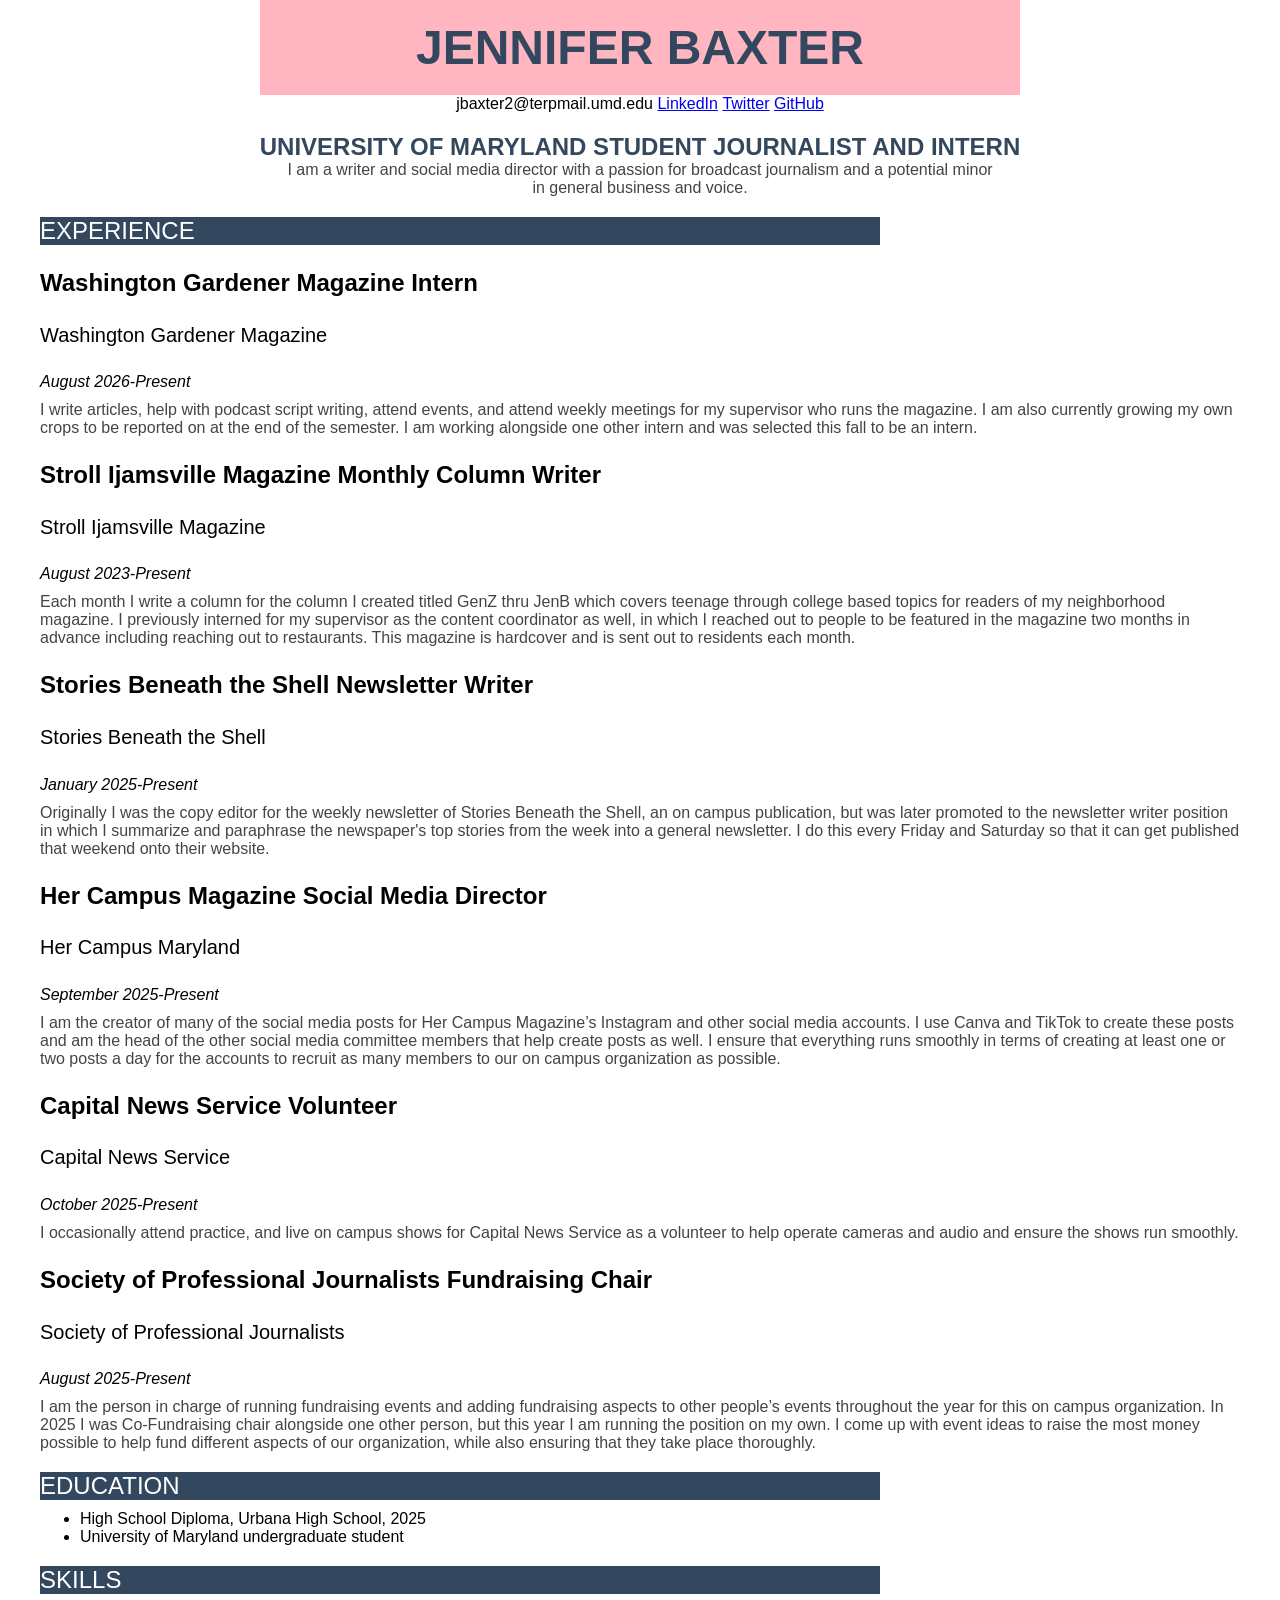
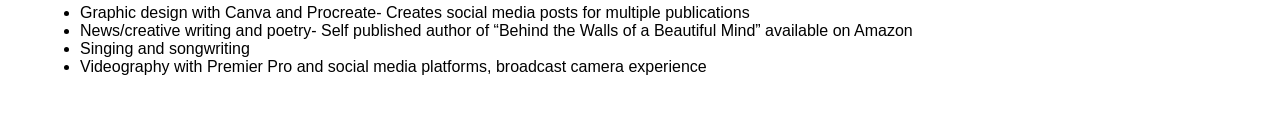
<file: Resume/index.html>
<html>
    <head>
        <link rel="stylesheet" href="Style.css">
    <body id="container">
<h1 id="name"><strong>Jennifer Baxter</strong></h1>

</head>

<!-- <img src="https://cdn.phototourl.com/free/2026-09-17-a57ca849-c9e3-4356-87c7-3d1d3035e0bb.png" alt="Photo of Jennifer Baxter" width="300"/> -->
<ul class="menu">
    <li>jbaxter2@terpmail.umd.edu</li>
    <li><a href="LinkedIn: https://www.linkedin.com/in/jennifer-baxter-079069393/">LinkedIn</a></li>
    <li><a href="Twitter/X: https://x.com/jenniferlizbax?s=11">Twitter</a></li>
    <li><a href="GitHub: https://github.com/">GitHub</a></li>
</ul>
<h4 class='title' ID="title">University of Maryland Student Journalist and Intern</h4>
<p class="top">I am a writer and social media director with a passion for broadcast journalism and a 
    potential minor in general business and voice.</p>
<h2 class="sectionheader">Experience</h2>
<h3 class="jobtitle">Washington Gardener Magazine Intern</h3>
<h4 class="organization">Washington Gardener Magazine</h4>
<h5 class="date">August 2026-Present</h5>
<p class="description">I write articles, help with podcast script writing, attend events, and attend weekly 
    meetings for my supervisor who runs the magazine. I am also currently growing my own 
    crops to be reported on at the end of the semester. I am working alongside one other 
    intern and was selected this fall to be an intern.</p>
<h3 class="jobtitle">Stroll Ijamsville Magazine Monthly Column Writer</h3>
<h4 class="organization">Stroll Ijamsville Magazine</h4>
<h5 class="date">August 2023-Present</h5>
<p class="description">Each month I write a column for the column I created titled GenZ thru JenB which covers 
    teenage through college based topics for readers of my neighborhood magazine. I 
    previously interned for my supervisor as the content coordinator as well, in which I 
    reached out to people to be featured in the magazine two months in advance including 
    reaching out to restaurants. This magazine is hardcover and is sent out to residents 
    each month.</p>
<h3 class="jobtitle">Stories Beneath the Shell Newsletter Writer</h3>
<h4 class="organization">Stories Beneath the Shell</h4>
<h5 class="date">January 2025-Present</h5>
<p class="description">Originally I was the copy editor for the weekly newsletter of Stories Beneath the Shell, 
    an on campus publication, but was later promoted to the newsletter writer position in 
    which I summarize and paraphrase the newspaper's top stories from the week into a 
    general newsletter. I do this every Friday and Saturday so that it can get published 
    that weekend onto their website.</p>
<h3 class="jobtitle">Her Campus Magazine Social Media Director</h3>
<h4 class="organization">Her Campus Maryland</h4>
<h5 class="date">September 2025-Present</h5>
<p class="description">I am the creator of many of the social media posts for Her Campus Magazine’s Instagram 
    and other social media accounts. I use Canva and TikTok to create these posts and am 
    the head of the other social media committee members that help create posts as well. I 
    ensure that everything runs smoothly in terms of creating at least one or two posts a 
    day for the accounts to recruit as many members to our on campus organization as 
    possible.</p>
<h3 class="jobtitle">Capital News Service Volunteer</h3>
<h4 class="organization">Capital News Service</h4>
<h5 class="date">October 2025-Present</h5>
<p class="description">I occasionally attend practice, and live on campus shows for Capital News Service as a 
    volunteer to help operate cameras and audio and ensure the shows run smoothly.</p>
<h3 class="jobtitle">Society of Professional Journalists Fundraising Chair</h3>
<h4 class="organization">Society of Professional Journalists</h4>
<h5 class="date">August 2025-Present</h5>
<p class="description">I am the person in charge of running fundraising events and adding fundraising aspects 
    to other people’s events throughout the year for this on campus organization. In 2025 I 
    was Co-Fundraising chair alongside one other person, but this year I am running the 
    position on my own. I come up with event ideas to raise the most money possible to help 
    fund different aspects of our organization, while also ensuring that they take place 
    thoroughly.</p>
<h2 class="sectionheader">Education</h2>
<ul ID="degrees">
    <li>High School Diploma, Urbana High School, 2025</li>
    <li>University of Maryland undergraduate student</li>
</ul>
<h2 class="sectionheader">Skills</h2>
<ul ID="do">
    <li>Graphic design with Canva and Procreate- Creates social media posts for multiple 
        publications</li>
    <li>News/creative writing and poetry- Self published author of “Behind the Walls of a 
        Beautiful Mind” available on Amazon</li>
    <li>Singing and songwriting</li>
    <li>Videography with Premier Pro and social media platforms, broadcast camera 
        experience</li>
</ul>
</body>
</file>
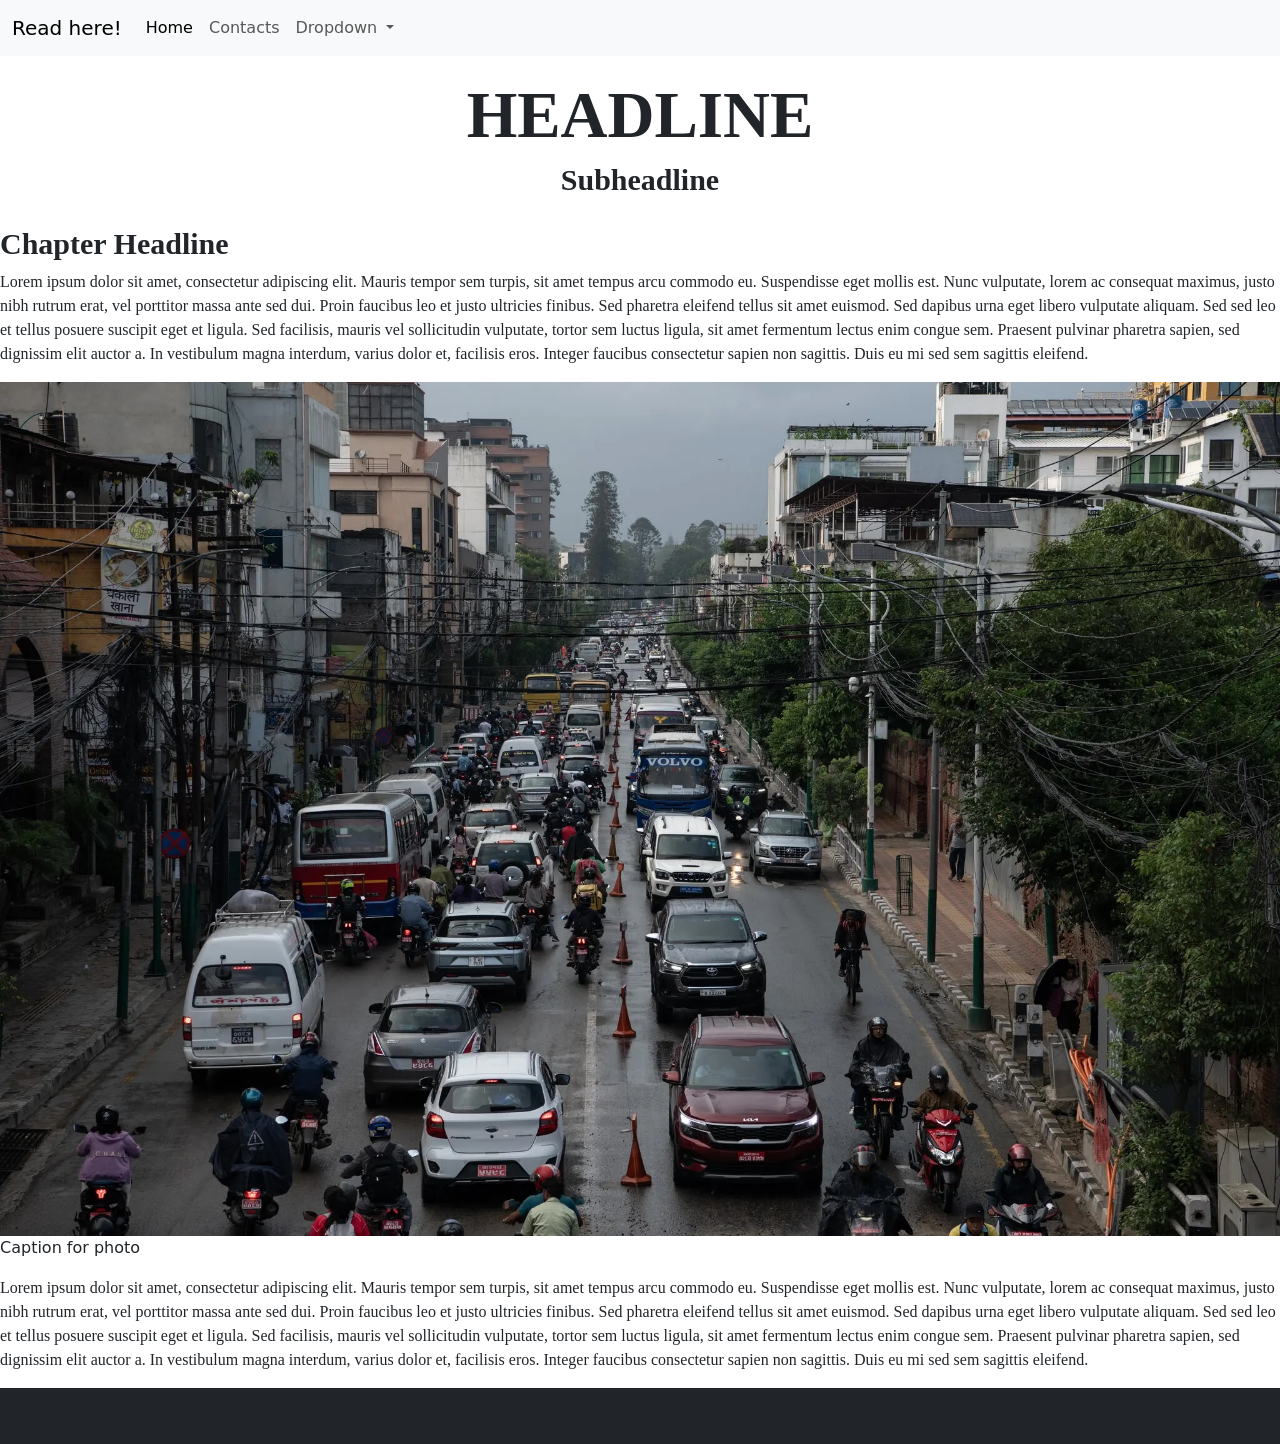
<file: frame.html>
<html>
    <head>
<!-- Bootstrap CSS and JavaScript -->
 <link href="https://cdn.jsdelivr.net/npm/bootstrap@5.3.3/dist/css/bootstrap.min.css" rel="stylesheet" integrity="sha384-QWTKZyjpPEjISv5WaRU9OFeRpok6YctnYmDr5pNlyT2bRjXh0JMhjY6hW+ALEwIH" crossorigin="anonymous">

<script src="https://cdn.jsdelivr.net/npm/bootstrap@5.3.3/dist/js/bootstrap.bundle.min.js" integrity="sha384-YvpcrYf0tY3lHB60NNkmXc5s9fDVZLESaAA55NDzOxhy9GkcIdslK1eN7N6jIeHz" crossorigin="anonymous"></script>

 <link rel="stylesheet" href="https://cdn.jsdelivr.net/npm/bootstrap-icons@1.11.1/font/bootstrap-icons.css">

<link rel="preconnect" href="https://fonts.googleapis.com">
<link rel="preconnect" href="https://fonts.gstatic.com" crossorigin>
<link href="https://fonts.googleapis.com/css2?family=Roboto:ital,wght@0,100..900;1,100..900&display=swap" rel="stylesheet">


        <link rel="stylesheet" href="finalstylesheet.css">

 <meta charset="UTF-8">
    <meta name="viewport" content="width=device-width, initial-scale=1.0">

</head>

<body>

        <!-- Navbar start-->
 <nav class="navbar navbar-expand-lg bg-body-tertiary">
   <div class="container-fluid">
     <a class="navbar-brand" href="#">Read here!</a>
     <button class="navbar-toggler" type="button" data-bs-toggle="collapse" data-bs-target="#navbarSupportedContent" aria-controls="navbarSupportedContent" aria-expanded="false" aria-label="Toggle navigation">
       <span class="navbar-toggler-icon"></span>
     </button>
     <div class="collapse navbar-collapse" id="navbarSupportedContent">
       <ul class="navbar-nav me-auto mb-2 mb-lg-0">
         <li class="nav-item">
           <a class="nav-link active" aria-current="page" href="#">Home</a>
         </li>
         <li class="nav-item">
           <a class="nav-link" href="#">Contacts</a>
         </li>
         <li class="nav-item dropdown">
           <a class="nav-link dropdown-toggle" href="#" role="button" data-bs-toggle="dropdown" aria-expanded="false">
             Dropdown
           </a>
           <ul class="dropdown-menu">
             <li><a class="dropdown-item" href="#">Sports</a></li>
             <li><a class="dropdown-item" href="#">Entertainment</a></li>
             <li><hr class="dropdown-divider"></li>
             <li><a class="dropdown-item" href="#">News</a></li>
           </ul>
         </li>
  
       </ul>
       
     </div>
   </div>
 </nav>
 <!-- Navbar end-->


<title></title>

<header>
    <div id="container">

<h1 class="headline">HEADLINE</h1>
<h3 class="subheadline">Subheadline</h3>
</header>

<h3 class="chapterheadline">Chapter Headline</h3>
<p class="body">
Lorem ipsum dolor sit amet, consectetur adipiscing elit. Mauris tempor sem turpis, sit amet tempus arcu commodo eu. Suspendisse eget mollis est. Nunc vulputate, lorem ac consequat maximus, justo nibh rutrum erat, vel porttitor massa ante sed dui. Proin faucibus leo et justo ultricies finibus. Sed pharetra eleifend tellus sit amet euismod. Sed dapibus urna eget libero vulputate aliquam. Sed sed leo et tellus posuere suscipit eget et ligula. Sed facilisis, mauris vel sollicitudin vulputate, tortor sem luctus ligula, sit amet fermentum lectus enim congue sem. Praesent pulvinar pharetra sapien, sed dignissim elit auctor a. In vestibulum magna interdum, varius dolor et, facilisis eros. Integer faucibus consectetur sapien non sagittis. Duis eu mi sed sem sagittis eleifend.</p>

<figure>
<img class="figure" src="image7.jpeg" alt="photo example">
<figcaption>Caption for photo</figcaption>
</figure>

<p class="body">
Lorem ipsum dolor sit amet, consectetur adipiscing elit. Mauris tempor sem turpis, sit amet tempus arcu commodo eu. Suspendisse eget mollis est. Nunc vulputate, lorem ac consequat maximus, justo nibh rutrum erat, vel porttitor massa ante sed dui. Proin faucibus leo et justo ultricies finibus. Sed pharetra eleifend tellus sit amet euismod. Sed dapibus urna eget libero vulputate aliquam. Sed sed leo et tellus posuere suscipit eget et ligula. Sed facilisis, mauris vel sollicitudin vulputate, tortor sem luctus ligula, sit amet fermentum lectus enim congue sem. Praesent pulvinar pharetra sapien, sed dignissim elit auctor a. In vestibulum magna interdum, varius dolor et, facilisis eros. Integer faucibus consectetur sapien non sagittis. Duis eu mi sed sem sagittis eleifend.</p>

<footer class="footer mt-auto py-3 bg-dark">
       <div>
         <span class="text-muted">Footer content</span>
       </div>
     </footer>

    </div>
</body>
</html>
</file>
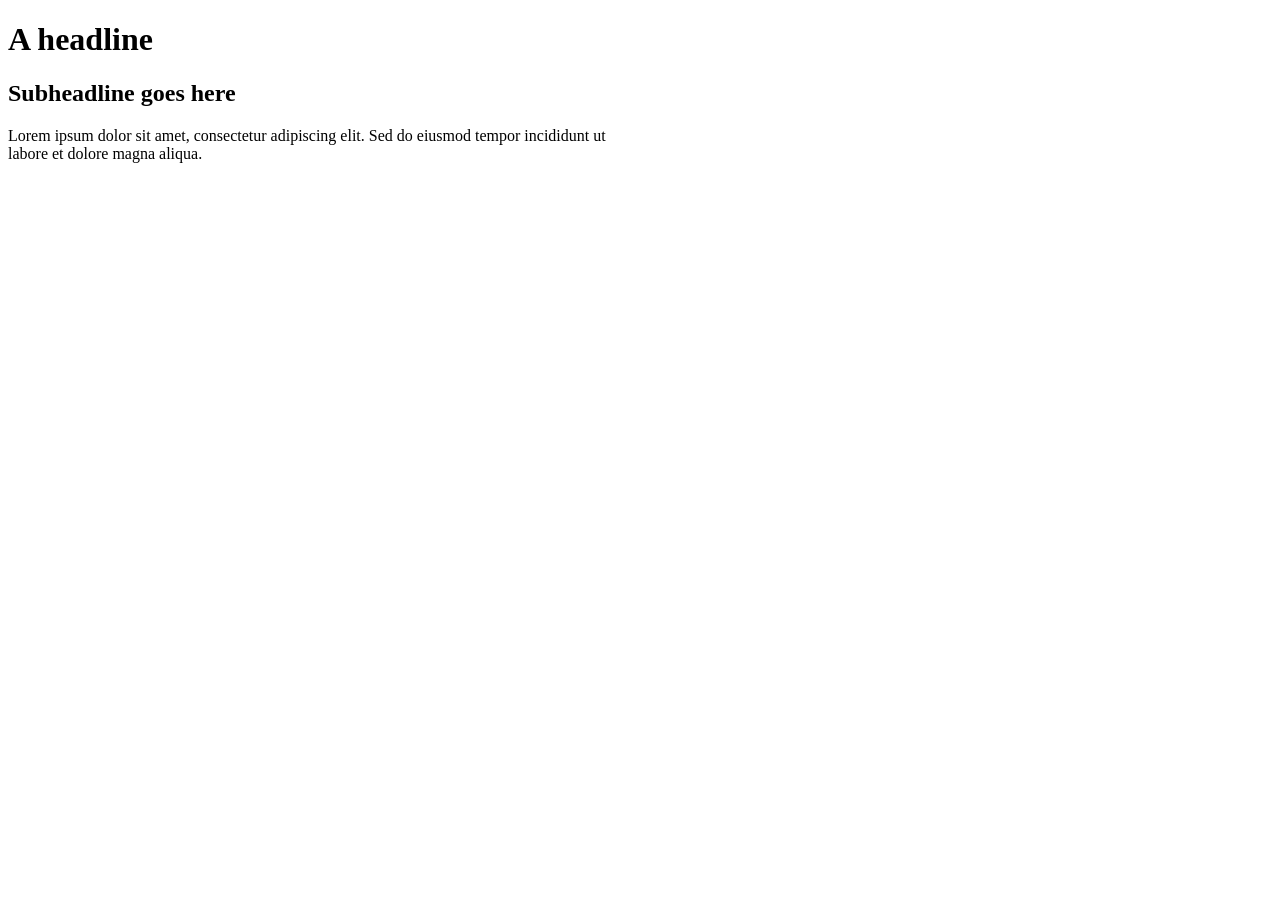
<file: media-query-exercise.html>
<!DOCTYPE html>
<html>
<head>

<style>

div {
  width:600px;
}

h1 {
  font-size:2em;
}

h2 {
  font-size:1.5em;
}


@media screen and (max-width: 500px) {
    div {
        width: 100%;
        background-color: #cdcdcd;
    }

    h1 {
        font-size: 1.5em;
        font-family: Sans-serif;
    }

  h2{
    font-size: 1em;
    font-family: Sans-serif;
  }

  p{
    font-family: Sans-serif;
  }

}

</style>
</head>
<body>


<div>
  <h1>A headline</h1>
  <h2>Subheadline goes here</h2>
  <p>Lorem ipsum dolor sit amet, consectetur adipiscing elit. Sed do eiusmod tempor incididunt ut labore et dolore magna aliqua.</p>  
</div>


    
</body>
</html>
</file>
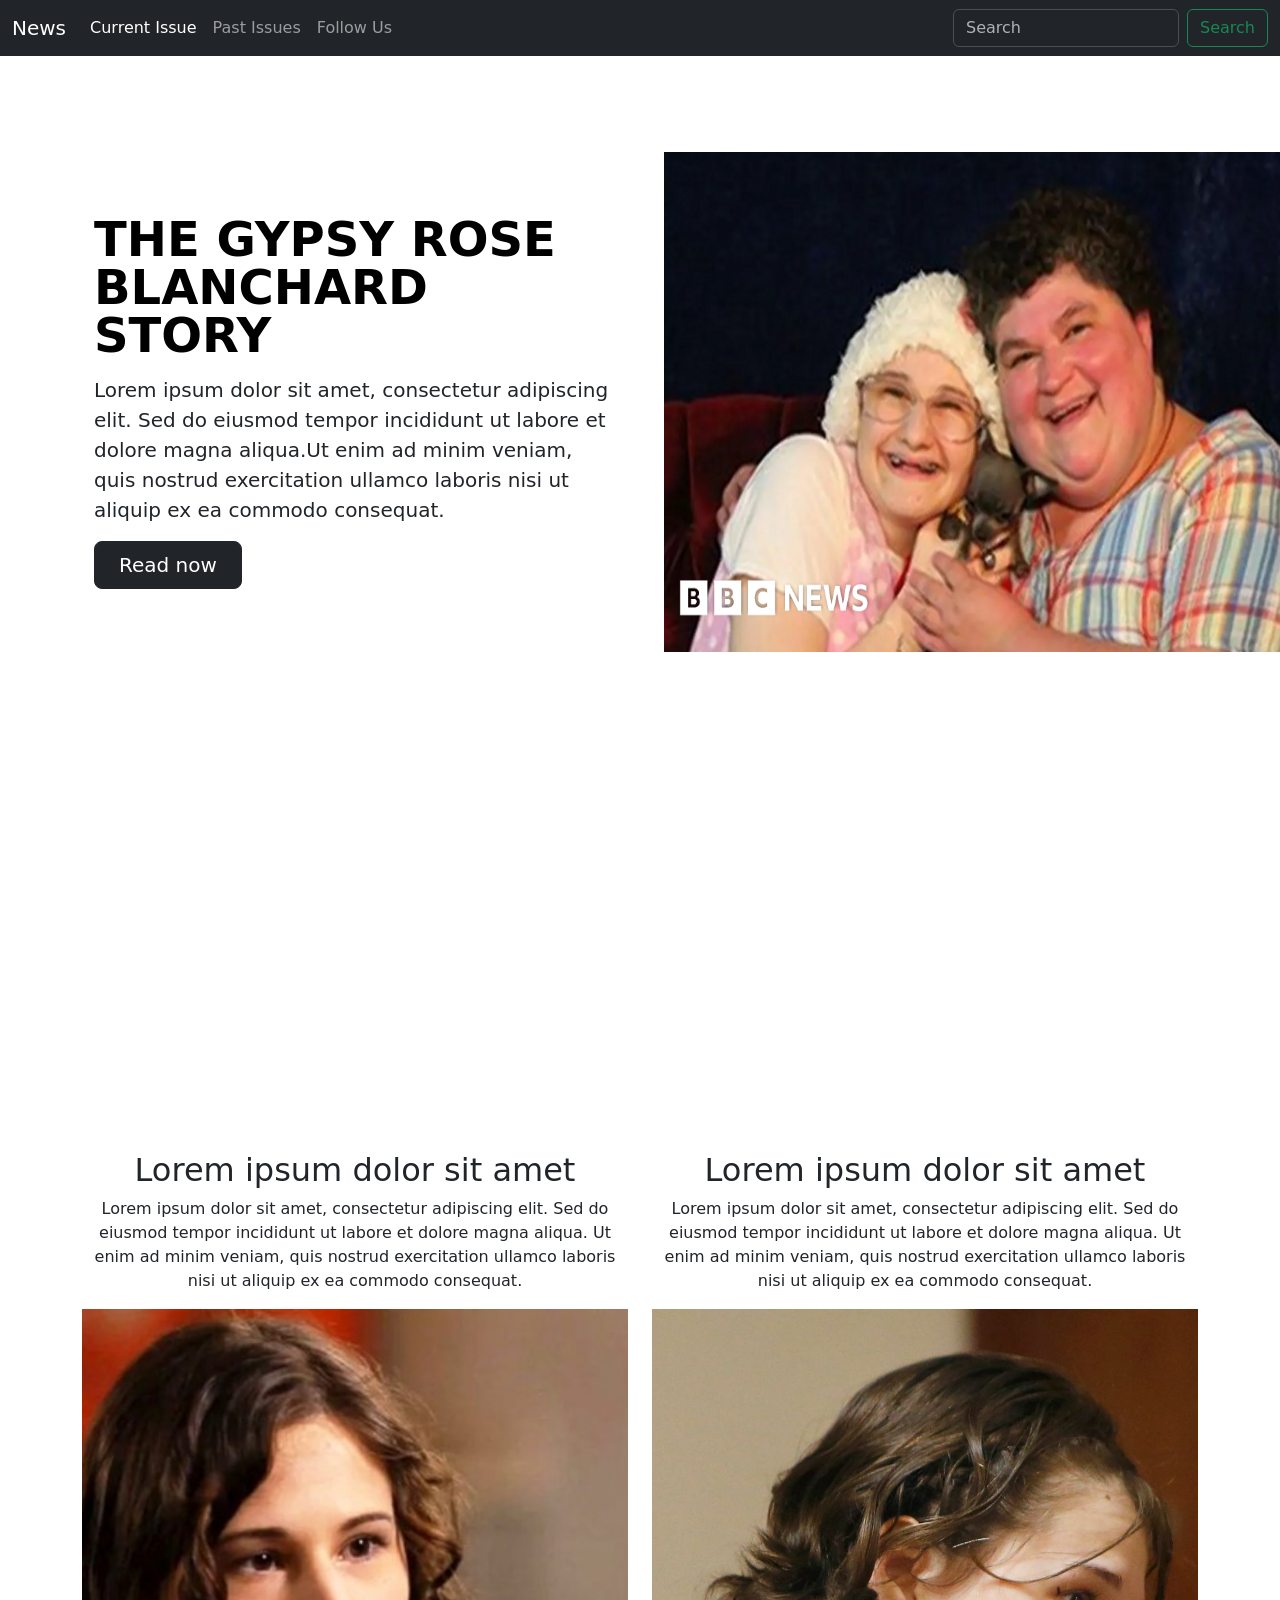
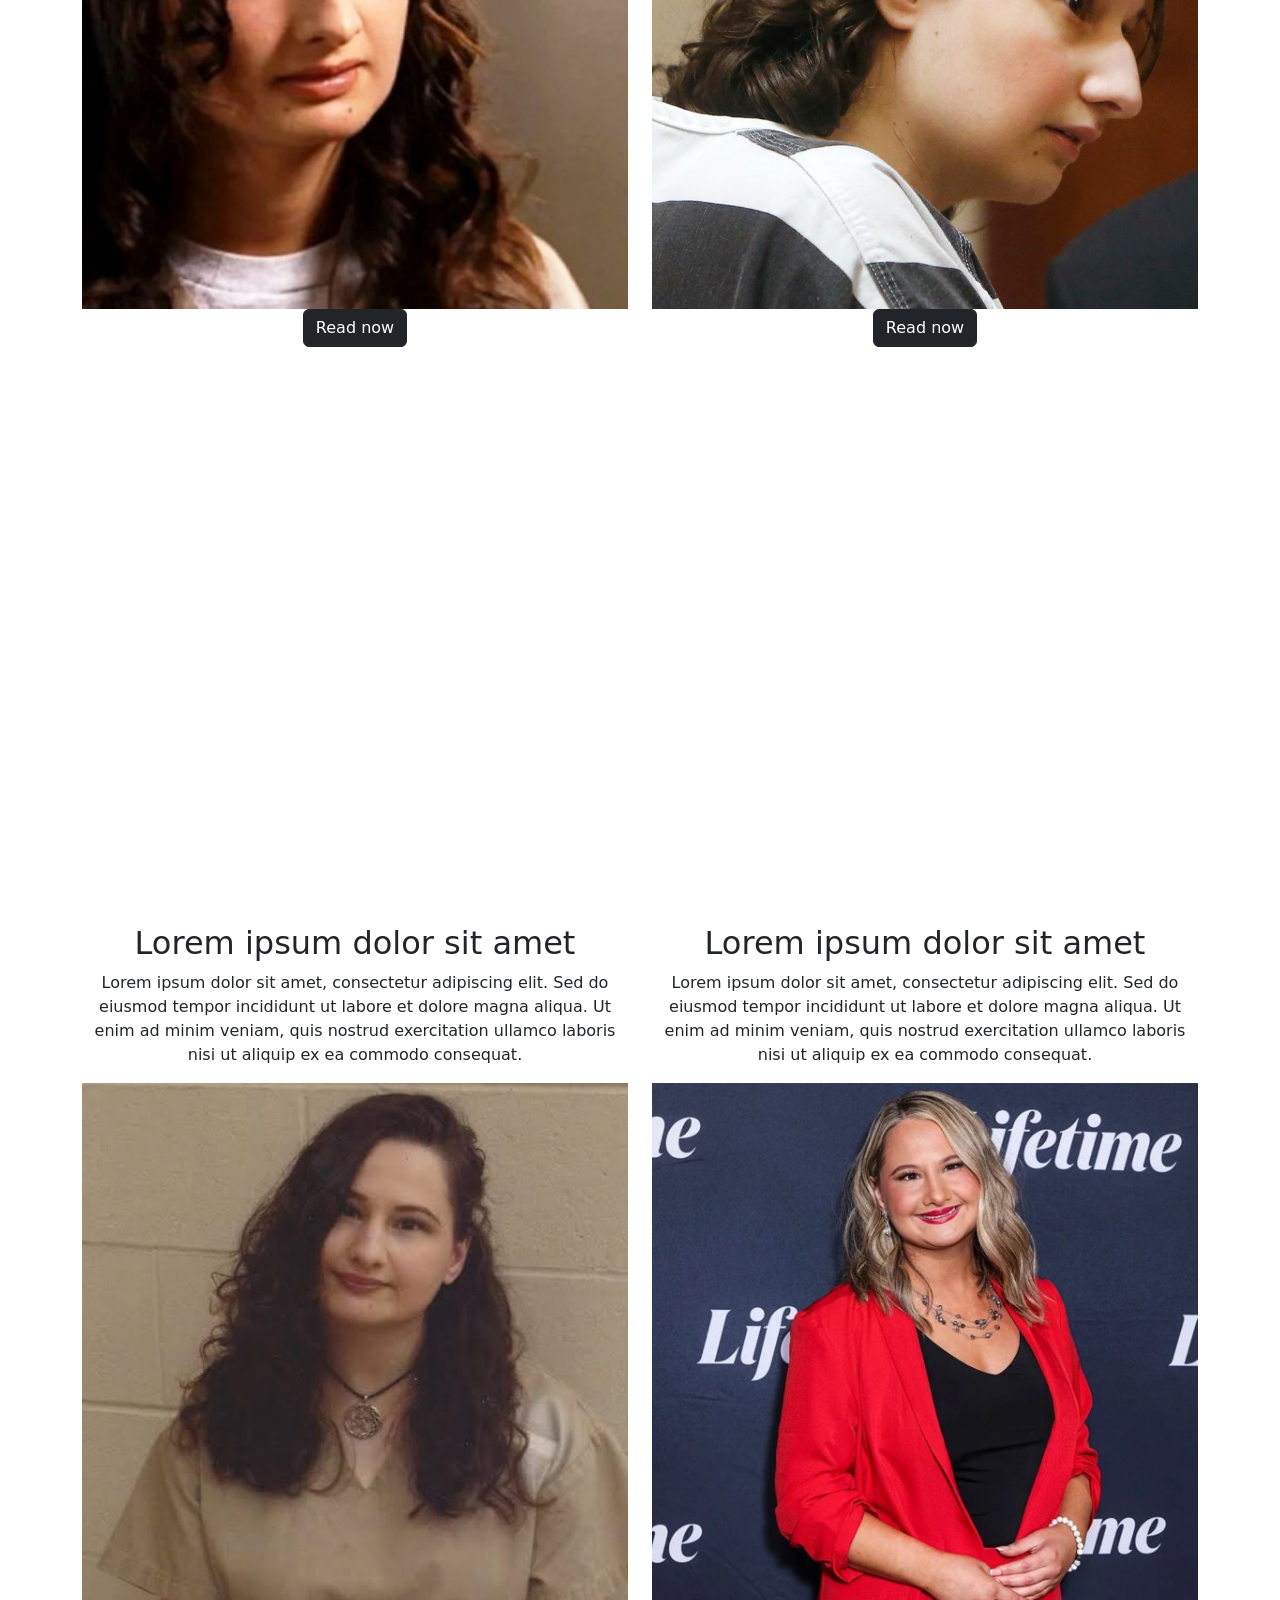
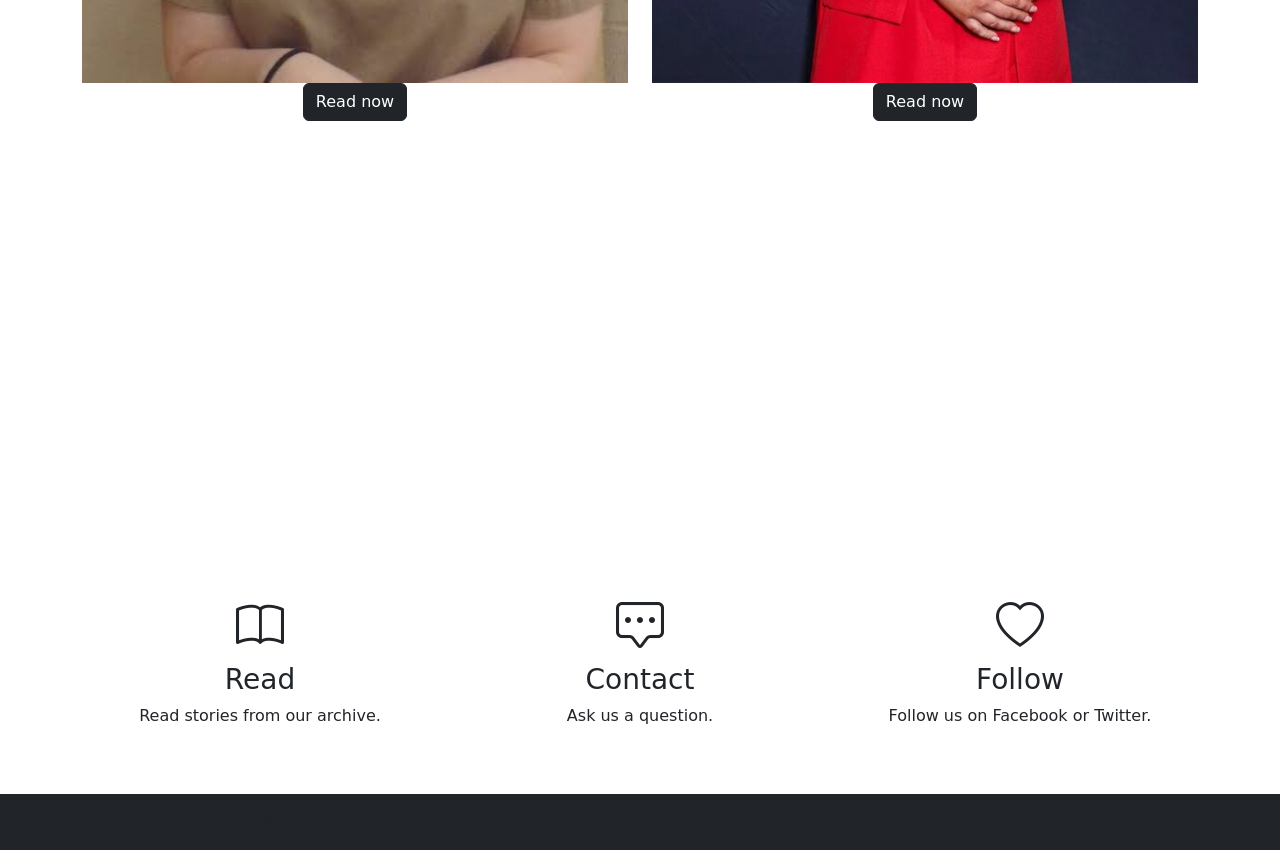
<file: data-viz-project/datavizproject.html>
<!DOCTYPE html>
<html lang="en">
<head>
    <link rel="preconnect" href="https://fonts.googleapis.com">
<link rel="preconnect" href="https://fonts.gstatic.com" crossorigin>
<link href="https://fonts.googleapis.com/css2?family=Special+Elite&display=swap" rel="stylesheet">

    <link rel="stylesheet" href="datavizproject.css">

    <meta charset="UTF-8">
    <meta name="viewport" content="width=device-width, initial-scale=1.0">
  
    <title>Skate! Newsletter</title>
 <meta name="description" content="Merrill College of Journalism, UMD">
 <meta name="Jennifer Baxter" content="resume">

     <!-- Bootstrap CSS and JavaScript -->
 <link href="https://cdn.jsdelivr.net/npm/bootstrap@5.3.3/dist/css/bootstrap.min.css" rel="stylesheet" integrity="sha384-QWTKZyjpPEjISv5WaRU9OFeRpok6YctnYmDr5pNlyT2bRjXh0JMhjY6hW+ALEwIH" crossorigin="anonymous">

<script src="https://cdn.jsdelivr.net/npm/bootstrap@5.3.3/dist/js/bootstrap.bundle.min.js" integrity="sha384-YvpcrYf0tY3lHB60NNkmXc5s9fDVZLESaAA55NDzOxhy9GkcIdslK1eN7N6jIeHz" crossorigin="anonymous"></script>


 <link rel="stylesheet" href="https://cdn.jsdelivr.net/npm/bootstrap-icons@1.11.1/font/bootstrap-icons.css">

 <style>
 .bi {
   font-size:3em;
 }

 .col-md-4 {
   text-align: center;
 }
</style>
</head>
<body>
    <!-- Navbar start-->
<nav class="navbar navbar-expand-lg bg-dark" data-bs-theme="dark" >
   <div class="container-fluid">
     <a class="navbar-brand" href="#">News</a>
     <button class="navbar-toggler" type="button" data-bs-toggle="collapse" data-bs-target="#navbarSupportedContent" aria-controls="navbarSupportedContent" aria-expanded="false" aria-label="Toggle navigation">
       <span class="navbar-toggler-icon"></span>
     </button>
     <div class="collapse navbar-collapse" id="navbarSupportedContent">
       <ul class="navbar-nav me-auto mb-2 mb-lg-0">
         <li class="nav-item">
           <a class="nav-link active" aria-current="page" href="#">Current Issue</a>
         </li>
         <li class="nav-item">
           <a class="nav-link" href="#">Past Issues</a>
         </li>
            <li class="nav-item">
            <a class="nav-link" href="#">Follow Us</a>
         </li>
       </ul>
       <form class="d-flex" role="search">
         <input class="form-control me-2" type="search" placeholder="Search" aria-label="Search">
         <button class="btn btn-outline-success" type="submit">Search</button>
       </form>
     </div>
   </div>
 </nav>
 <!-- Navbar end-->
   <!-- Hero start-->
 <div class="container col-xxl-8 px-4 py-5"><div class="row flex-lg-row-reverse align-items-center g-5 py-5"><div class="col-10 col-sm-8 col-lg-6"> 
        <img src="_132162030_blanchard.jpeg" alt="Gypsy & Dee Dee" width="700" height="500" loading="lazy"></div> 
        <div class="col-lg-6"> 
            <h1 class="display-5 fw-bold text-body-emphasis lh-1 mb-3">THE GYPSY ROSE BLANCHARD STORY</h1> 
            <p class="lead">Lorem ipsum dolor sit amet, consectetur adipiscing elit. Sed do eiusmod tempor incididunt ut labore et dolore magna aliqua.Ut enim ad minim veniam, quis nostrud exercitation ullamco laboris nisi ut aliquip ex ea commodo consequat.</p> 
                <div class="d-grid gap-2 d-md-flex justify-content-md-start"> <button type="button" class="btn btn-dark btn-lg px-4 me-md-2">Read now</button> 
                </div> </div> </div> </div>
 <!-- Hero end-->
<div class="container">

<iframe title="Murders in Missouri" aria-label="Line chart" id="datawrapper-chart-leOVL" src="https://datawrapper.dwcdn.net/leOVL/1/" scrolling="no" frameborder="0" style="width: 0; min-width: 100% !important; border: none;" height="396" data-external="1"></iframe><script type="text/javascript">(function(){function e(){window.addEventListener(`message`,function(e){if(e.data[`datawrapper-height`]!==void 0){var t=document.querySelectorAll(`iframe`);for(var n in e.data[`datawrapper-height`])for(var r=0,i;i=t[r];r++)if(i.contentWindow===e.source){var a=e.data[`datawrapper-height`][n]+`px`;i.style.height=a}}})}e()})();</script>	
    
<div class="row">
        <div class="col-md-6 text-column">
            <h2>Lorem ipsum dolor sit amet</h2>
            <p>Lorem ipsum dolor sit amet, consectetur adipiscing elit. Sed do eiusmod tempor incididunt ut labore et dolore magna aliqua. Ut enim ad minim veniam, quis nostrud exercitation ullamco laboris nisi ut aliquip ex ea commodo consequat.</p>
                <img class="column-img" src="9168375f-c5c1-4a2d-b60a-c50862b3b775_750x422.jpeg" alt="Gypsy Rose Blanchard">
<button type="button" class="btn btn-dark">Read now</button>
            </div>
<div class="col-md-6 text-column">
            <h2>Lorem ipsum dolor sit amet</h2>
            <p>Lorem ipsum dolor sit amet, consectetur adipiscing elit. Sed do eiusmod tempor incididunt ut labore et dolore magna aliqua. Ut enim ad minim veniam, quis nostrud exercitation ullamco laboris nisi ut aliquip ex ea commodo consequat.</p>
                <img class="column-img" src="skynews-gypsy-rose-blanchard_6406109.jpeg" alt="Gypsy in court">
            <button type="button" class="btn btn-dark">Read now</button>
            </div>
            </div>
                    <iframe title="Important Location's of the Gypsy Rose Story" aria-label="Locator map" id="datawrapper-chart-XwNPB" src="https://datawrapper.dwcdn.net/XwNPB/1/" scrolling="no" frameborder="0" style="width: 0; min-width: 100% !important; border: none;" height="520" data-external="1"></iframe><script type="text/javascript">(function(){function e(){window.addEventListener(`message`,function(e){if(e.data[`datawrapper-height`]!==void 0){var t=document.querySelectorAll(`iframe`);for(var n in e.data[`datawrapper-height`])for(var r=0,i;i=t[r];r++)if(i.contentWindow===e.source){var a=e.data[`datawrapper-height`][n]+`px`;i.style.height=a}}})}e()})();</script>
        <div class="row">
        <div class="col-md-6 text-column">
            <h2>Lorem ipsum dolor sit amet</h2>
            <p>Lorem ipsum dolor sit amet, consectetur adipiscing elit. Sed do eiusmod tempor incididunt ut labore et dolore magna aliqua. Ut enim ad minim veniam, quis nostrud exercitation ullamco laboris nisi ut aliquip ex ea commodo consequat.</p>
                <img class="column-img" src="images.jpeg" alt="Gypsy Rose Blanchard">
<button type="button" class="btn btn-dark">Read now</button>
            </div>
<div class="col-md-6 text-column">
            <h2>Lorem ipsum dolor sit amet</h2>
            <p>Lorem ipsum dolor sit amet, consectetur adipiscing elit. Sed do eiusmod tempor incididunt ut labore et dolore magna aliqua. Ut enim ad minim veniam, quis nostrud exercitation ullamco laboris nisi ut aliquip ex ea commodo consequat.</p>
                <img class="column-img" src="GypsyRose1400-640x640-c-default.jpeg" alt="Gypsy Rose Blanchard">
<button type="button" class="btn btn-dark">Read now</button>
            </div>
            </div>
            <iframe title="Substantiated or Indicated Child Abuse Cases in the U.S." aria-label="Column Chart" id="datawrapper-chart-UzzNg" src="https://datawrapper.dwcdn.net/UzzNg/1/" scrolling="no" frameborder="0" style="width: 0; min-width: 100% !important; border: none;" height="413" data-external="1"></iframe><script type="text/javascript">(function(){function e(){window.addEventListener(`message`,function(e){if(e.data[`datawrapper-height`]!==void 0){var t=document.querySelectorAll(`iframe`);for(var n in e.data[`datawrapper-height`])for(var r=0,i;i=t[r];r++)if(i.contentWindow===e.source){var a=e.data[`datawrapper-height`][n]+`px`;i.style.height=a}}})}e()})();</script>
        <div class="row">
		<div class="col-md-4 text-column">
          <i class="bi bi-book"></i>
			<h3>Read</h3>
			<p>Read stories from our archive.</p>
		</div>

		<div class="col-md-4 text-column">
<i class="bi bi-chat-square-dots"></i>
        <h3>Contact</h3>
			<p>Ask us a question.</p>
		</div>


		<div class="col-md-4 text-column">
<i class="bi bi-heart"></i>
			<h3>Follow</h3>
			<p>Follow us on Facebook or Twitter.</p>
		</div>
	</div>
</div>
<footer class="footer mt-auto py-3 bg-dark">
       <div class="container">
         <span class="text-muted">This is a bootstrap exercise</span>
       </div>
     </footer>

</body>
</html>
</file>
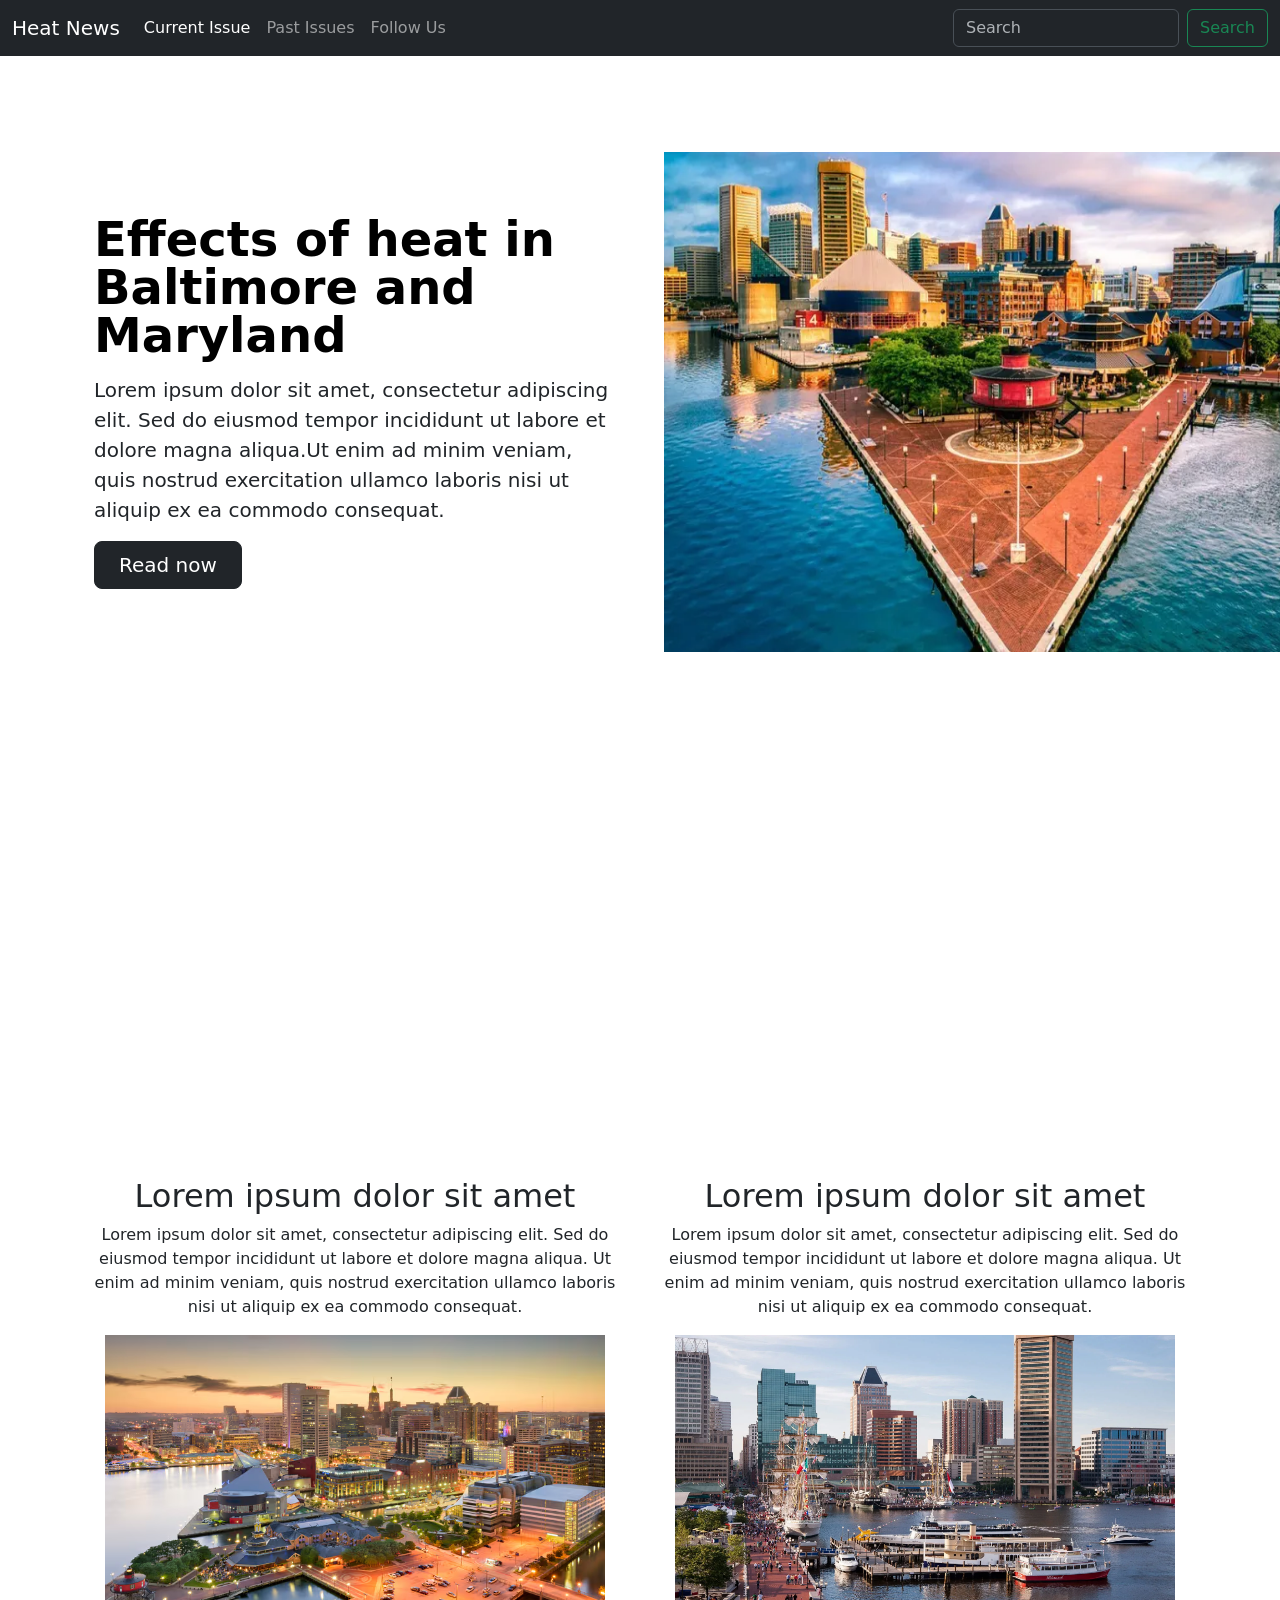
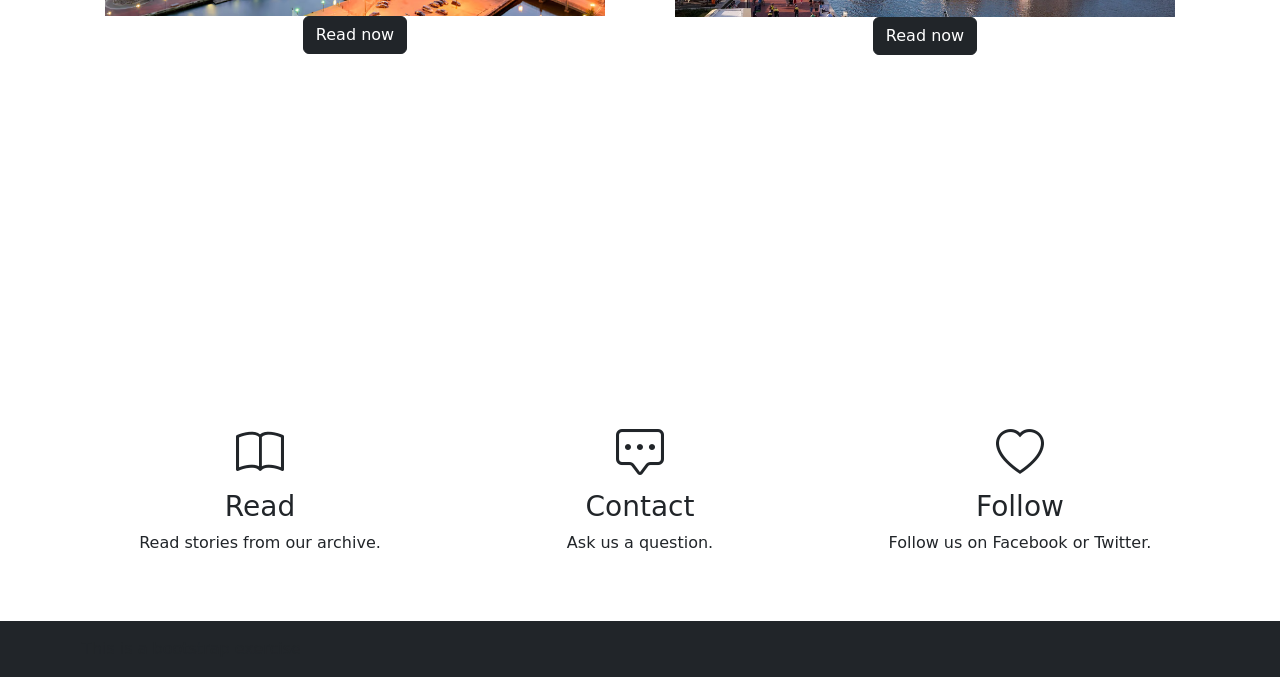
<file: data.viz/inclassgraphics.html>
<!DOCTYPE html>
<html lang="en">
<head>
    <link rel="preconnect" href="https://fonts.googleapis.com">
<link rel="preconnect" href="https://fonts.gstatic.com" crossorigin>
<link href="https://fonts.googleapis.com/css2?family=Special+Elite&display=swap" rel="stylesheet">

    <link rel="stylesheet" href="inclassgraphics.css">

    <meta charset="UTF-8">
    <meta name="viewport" content="width=device-width, initial-scale=1.0">
  
    <title>Skate! Newsletter</title>
 <meta name="description" content="Merrill College of Journalism, UMD">
 <meta name="Jennifer Baxter" content="resume">

     <!-- Bootstrap CSS and JavaScript -->
 <link href="https://cdn.jsdelivr.net/npm/bootstrap@5.3.3/dist/css/bootstrap.min.css" rel="stylesheet" integrity="sha384-QWTKZyjpPEjISv5WaRU9OFeRpok6YctnYmDr5pNlyT2bRjXh0JMhjY6hW+ALEwIH" crossorigin="anonymous">

<script src="https://cdn.jsdelivr.net/npm/bootstrap@5.3.3/dist/js/bootstrap.bundle.min.js" integrity="sha384-YvpcrYf0tY3lHB60NNkmXc5s9fDVZLESaAA55NDzOxhy9GkcIdslK1eN7N6jIeHz" crossorigin="anonymous"></script>


 <link rel="stylesheet" href="https://cdn.jsdelivr.net/npm/bootstrap-icons@1.11.1/font/bootstrap-icons.css">

 <style>
 .bi {
   font-size:3em;
 }

 .col-md-4 {
   text-align: center;
 }
</style>
</head>
<body>
    <!-- Navbar start-->
<nav class="navbar navbar-expand-lg bg-dark" data-bs-theme="dark" >
   <div class="container-fluid">
     <a class="navbar-brand" href="#">Heat News</a>
     <button class="navbar-toggler" type="button" data-bs-toggle="collapse" data-bs-target="#navbarSupportedContent" aria-controls="navbarSupportedContent" aria-expanded="false" aria-label="Toggle navigation">
       <span class="navbar-toggler-icon"></span>
     </button>
     <div class="collapse navbar-collapse" id="navbarSupportedContent">
       <ul class="navbar-nav me-auto mb-2 mb-lg-0">
         <li class="nav-item">
           <a class="nav-link active" aria-current="page" href="#">Current Issue</a>
         </li>
         <li class="nav-item">
           <a class="nav-link" href="#">Past Issues</a>
         </li>
            <li class="nav-item">
            <a class="nav-link" href="#">Follow Us</a>
         </li>
       </ul>
       <form class="d-flex" role="search">
         <input class="form-control me-2" type="search" placeholder="Search" aria-label="Search">
         <button class="btn btn-outline-success" type="submit">Search</button>
       </form>
     </div>
   </div>
 </nav>
 <!-- Navbar end-->
   <!-- Hero start-->
 <div class="container col-xxl-8 px-4 py-5"><div class="row flex-lg-row-reverse align-items-center g-5 py-5"><div class="col-10 col-sm-8 col-lg-6"> 
        <img src="image3.jpeg" alt="Baltimore" width="700" height="500" loading="lazy"></div> 
        <div class="col-lg-6"> 
            <h1 class="display-5 fw-bold text-body-emphasis lh-1 mb-3">Effects of heat in Baltimore and Maryland</h1> 
            <p class="lead">Lorem ipsum dolor sit amet, consectetur adipiscing elit. Sed do eiusmod tempor incididunt ut labore et dolore magna aliqua.Ut enim ad minim veniam, quis nostrud exercitation ullamco laboris nisi ut aliquip ex ea commodo consequat.</p> 
                <div class="d-grid gap-2 d-md-flex justify-content-md-start"> <button type="button" class="btn btn-dark btn-lg px-4 me-md-2">Read now</button> 
                </div> </div> </div> </div>
 <!-- Hero end-->
<div class="container">

    <iframe title="Indoor and outdoor heat index during Baltimore heat wave, July 16-22, 2019" aria-label="Line chart" id="datawrapper-chart-CCfMJ" src="https://datawrapper.dwcdn.net/CCfMJ/1/" scrolling="no" frameborder="0" style="width: 0; min-width: 100% !important; border: none;" height="422" data-external="1"></iframe><script type="text/javascript">(function(){function e(){window.addEventListener(`message`,function(e){if(e.data[`datawrapper-height`]!==void 0){var t=document.querySelectorAll(`iframe`);for(var n in e.data[`datawrapper-height`])for(var r=0,i;i=t[r];r++)if(i.contentWindow===e.source){var a=e.data[`datawrapper-height`][n]+`px`;i.style.height=a}}})}e()})();</script>
	
    <div class="row">
        <div class="col-md-6 text-column">
            <h2>Lorem ipsum dolor sit amet</h2>
            <p>Lorem ipsum dolor sit amet, consectetur adipiscing elit. Sed do eiusmod tempor incididunt ut labore et dolore magna aliqua. Ut enim ad minim veniam, quis nostrud exercitation ullamco laboris nisi ut aliquip ex ea commodo consequat.</p>
                <img class="column-img" src="image2.jpeg" alt="Baltimore">
<button type="button" class="btn btn-dark">Read now</button>
            </div>
<div class="col-md-6 text-column">
            <h2>Lorem ipsum dolor sit amet</h2>
            <p>Lorem ipsum dolor sit amet, consectetur adipiscing elit. Sed do eiusmod tempor incididunt ut labore et dolore magna aliqua. Ut enim ad minim veniam, quis nostrud exercitation ullamco laboris nisi ut aliquip ex ea commodo consequat.</p>
                <img class="column-img" src="image4.jpeg" alt="Baltimore">
<button type="button" class="btn btn-dark">Read now</button>
            </div>
            </div>
                    <iframe title="Baltimore has more than its share of heat-related deaths in Maryland" aria-label="Stacked Bars" id="datawrapper-chart-lzEJM" src="https://datawrapper.dwcdn.net/lzEJM/1/" scrolling="no" frameborder="0" style="width: 0; min-width: 100% !important; border: none;" height="306" data-external="1"></iframe><script type="text/javascript">(function(){function e(){window.addEventListener(`message`,function(e){if(e.data[`datawrapper-height`]!==void 0){var t=document.querySelectorAll(`iframe`);for(var n in e.data[`datawrapper-height`])for(var r=0,i;i=t[r];r++)if(i.contentWindow===e.source){var a=e.data[`datawrapper-height`][n]+`px`;i.style.height=a}}})}e()})();</script>
        
        <div class="row">
		<div class="col-md-4 text-column">
          <i class="bi bi-book"></i>
			<h3>Read</h3>
			<p>Read stories from our archive.</p>
		</div>

		<div class="col-md-4 text-column">
<i class="bi bi-chat-square-dots"></i>
        <h3>Contact</h3>
			<p>Ask us a question.</p>
		</div>


		<div class="col-md-4 text-column">
<i class="bi bi-heart"></i>
			<h3>Follow</h3>
			<p>Follow us on Facebook or Twitter.</p>
		</div>
	</div>
</div>
<footer class="footer mt-auto py-3 bg-dark">
       <div class="container">
         <span class="text-muted">This is a bootstrap exercise</span>
       </div>
     </footer>

</body>
</html>
</file>
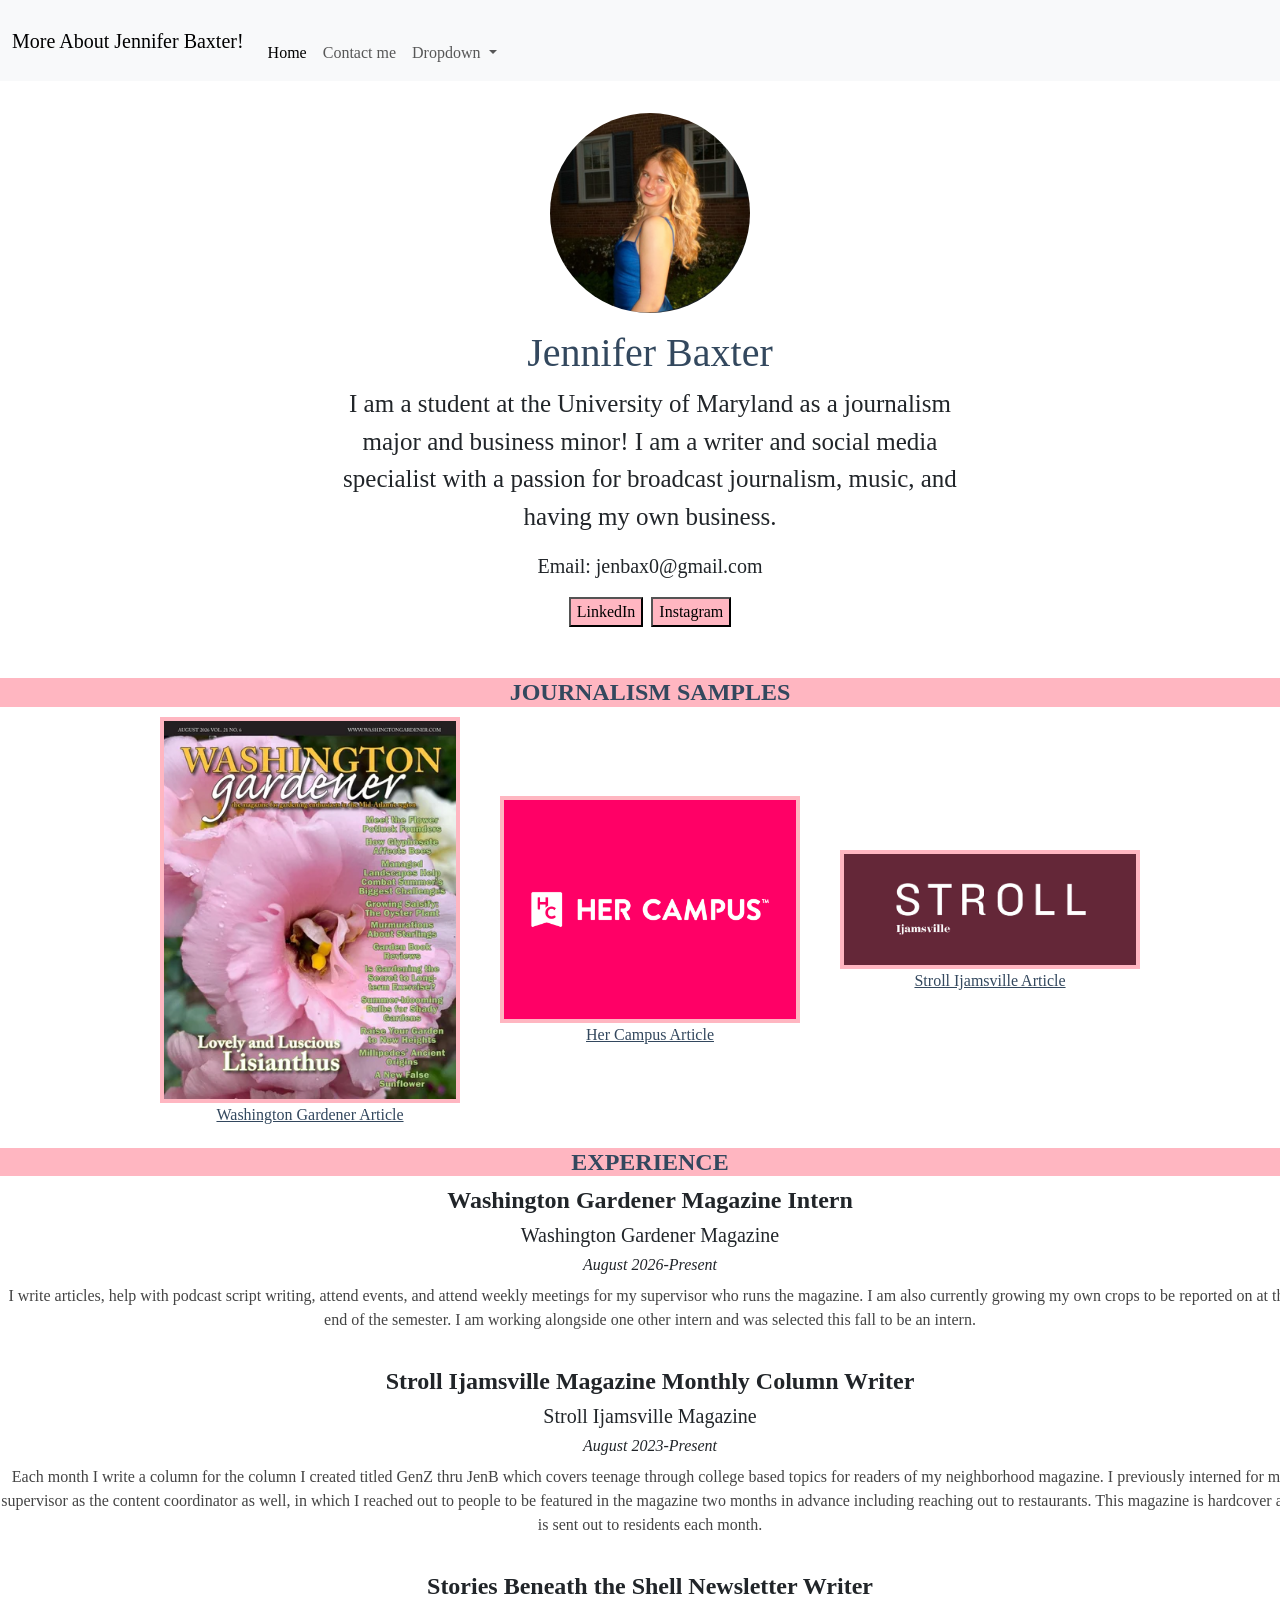
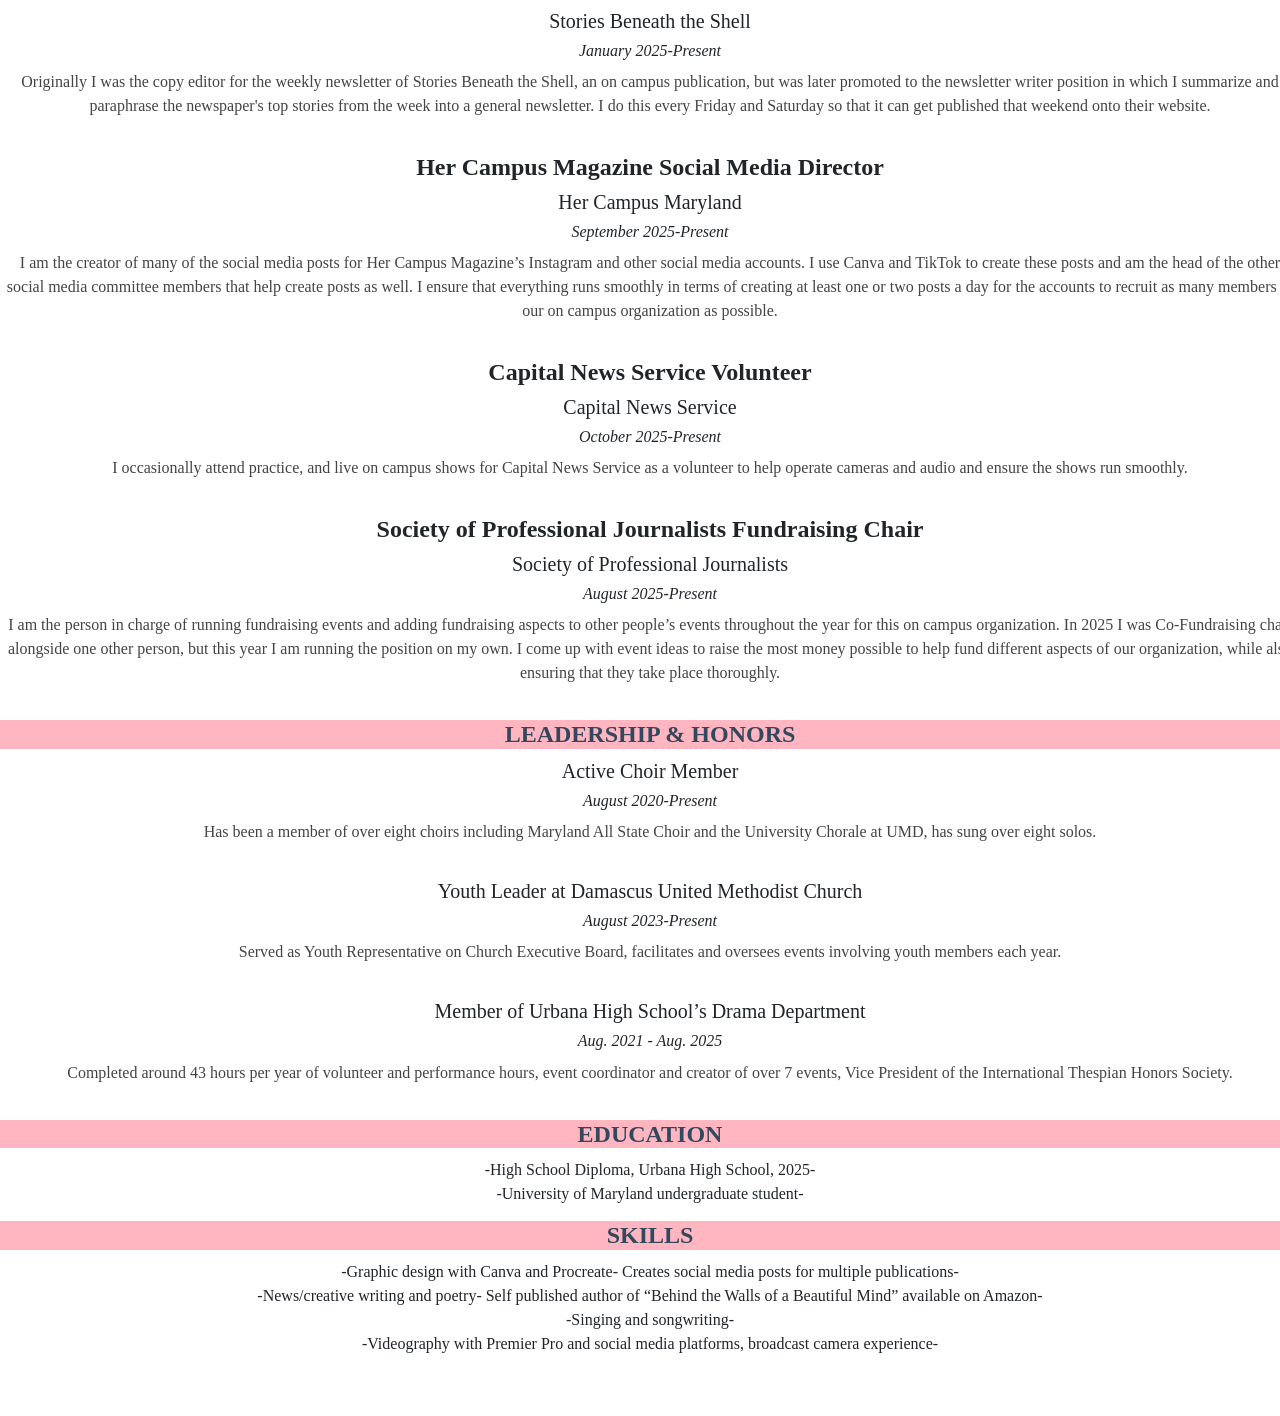
<file: Resume/jenniferbaxter-resume.html>
<html>
    <head>
<!-- Bootstrap CSS and JavaScript -->
 <link href="https://cdn.jsdelivr.net/npm/bootstrap@5.3.3/dist/css/bootstrap.min.css" rel="stylesheet" integrity="sha384-QWTKZyjpPEjISv5WaRU9OFeRpok6YctnYmDr5pNlyT2bRjXh0JMhjY6hW+ALEwIH" crossorigin="anonymous">

<script src="https://cdn.jsdelivr.net/npm/bootstrap@5.3.3/dist/js/bootstrap.bundle.min.js" integrity="sha384-YvpcrYf0tY3lHB60NNkmXc5s9fDVZLESaAA55NDzOxhy9GkcIdslK1eN7N6jIeHz" crossorigin="anonymous"></script>

 <link rel="stylesheet" href="https://cdn.jsdelivr.net/npm/bootstrap-icons@1.11.1/font/bootstrap-icons.css">

<link rel="preconnect" href="https://fonts.googleapis.com">
<link rel="preconnect" href="https://fonts.gstatic.com" crossorigin>
<link href="https://fonts.googleapis.com/css2?family=Roboto:ital,wght@0,100..900;1,100..900&display=swap" rel="stylesheet">


        <link rel="stylesheet" href="resumestyle.css">

 <meta charset="UTF-8">
    <meta name="viewport" content="width=device-width, initial-scale=1.0">

</head>

        <!-- Navbar start-->
 <nav class="navbar navbar-expand-lg bg-body-tertiary">
   <div class="container-fluid">
     <a class="navbar-brand" href="#">More About Jennifer Baxter!</a>
     <button class="navbar-toggler" type="button" data-bs-toggle="collapse" data-bs-target="#navbarSupportedContent" aria-controls="navbarSupportedContent" aria-expanded="false" aria-label="Toggle navigation">
       <span class="navbar-toggler-icon"></span>
     </button>
     <div class="collapse navbar-collapse" id="navbarSupportedContent">
       <ul class="navbar-nav me-auto mb-2 mb-lg-0">
         <li class="nav-item">
           <a class="nav-link active" aria-current="page" href="#">Home</a>
         </li>
         <li class="nav-item">
           <a class="nav-link" href="#">Contact me</a>
         </li>
         <li class="nav-item dropdown">
           <a class="nav-link dropdown-toggle" href="#" role="button" data-bs-toggle="dropdown" aria-expanded="false">
             Dropdown
           </a>
           <ul class="dropdown-menu">
             <li><a class="dropdown-item" href="#">Experience</a></li>
             <li><a class="dropdown-item" href="#">Education</a></li>
             <li><hr class="dropdown-divider"></li>
             <li><a class="dropdown-item" href="#">Skills</a></li>
           </ul>
         </li>
  
       </ul>
       
     </div>
   </div>
 </nav>
 <!-- Navbar end-->


<!-- Hero start-->
 <div class="px-2 py-3 my-3 text-center">
    <img src="jbphoto.png" alt="Photo of Jennifer Baxter" class="rounded-circle mb-3" width="200" height="200" style="object-fit: cover;"> 

   <h1 class="display-5-fw-bold-text-body-emphasis">Jennifer Baxter</h1>
   <div class="col-lg-6 mx-auto">
     <p class="lead-mb-4">I am a student at the University of Maryland as a journalism major and business minor! I am a writer and social media specialist with a passion for broadcast journalism, music, and having my own business.</p>
     <p class="email">Email: jenbax0@gmail.com</p>
     <div class="d-grid gap-2 d-sm-flex justify-content-sm-center">
       <a href="https://www.linkedin.com/in/jennifer-baxter-079069393/?isSelfProfile=true" target="_blank"><button type="button" class="btn-btn-primary-btn-lg-px-4-gap-3">LinkedIn</button></a>
       <a href="https://www.instagram.com/?hl=en" target="_blank"><button type="button" class="btn-btn-outline-secondarybtn-lg-px-4">Instagram</button></a>
     </div>
   </div>
 </div>
 <!-- Hero end-->

     <body id="container">

         <h2 class="sectionheader"><strong>Journalism Samples</strong></h2>

    <div class="image-row">
    <figure>    
        <img class="images" src="washingtongardener.png" alt="Washington Gardener Magazine Issue Cover">
        <figcaption><a href="file:///C:/Users/jenba/Downloads/Garden%20to%20Garment.pdf" target="_blank">Washington Gardener Article</a></figcaption>
</figure>
<figure>    
        <img class="images" src="hercampus.png" alt="Her Campus Logo">
        <figcaption><a href="file:///C:/Users/jenba/Downloads/I%20tried%20not%20scrolling%20on%20social%20media.pdf" target="_blank">Her Campus Article</a></figcaption>
</figure>
<figure>    
        <img class="images" src="stroll.png" alt="Stroll Ijamsville Magazine Logo">
        <figcaption><a href="file:///C:/Users/jenba/Downloads/Stroll%20December%202024.pdf" target="_blank">Stroll Ijamsville Article</a></figcaption>
</figure>
</div>

<h2 class="sectionheader" id="leadership"><strong>Experience</strong></h2>
<h3 class="jobtitle">Washington Gardener Magazine Intern</h3>
<h4 class="organization">Washington Gardener Magazine</h4>
<h5 class="date">August 2026-Present</h5>
<p class="description">I write articles, help with podcast script writing, attend events, and attend weekly 
    meetings for my supervisor who runs the magazine. I am also currently growing my own 
    crops to be reported on at the end of the semester. I am working alongside one other 
    intern and was selected this fall to be an intern.</p>
<h3 class="jobtitle">Stroll Ijamsville Magazine Monthly Column Writer</h3>
<h4 class="organization">Stroll Ijamsville Magazine</h4>
<h5 class="date">August 2023-Present</h5>
<p class="description">Each month I write a column for the column I created titled GenZ thru JenB which covers 
    teenage through college based topics for readers of my neighborhood magazine. I 
    previously interned for my supervisor as the content coordinator as well, in which I 
    reached out to people to be featured in the magazine two months in advance including 
    reaching out to restaurants. This magazine is hardcover and is sent out to residents 
    each month.</p>
<h3 class="jobtitle">Stories Beneath the Shell Newsletter Writer</h3>
<h4 class="organization">Stories Beneath the Shell</h4>
<h5 class="date">January 2025-Present</h5>
<p class="description">Originally I was the copy editor for the weekly newsletter of Stories Beneath the Shell, 
    an on campus publication, but was later promoted to the newsletter writer position in 
    which I summarize and paraphrase the newspaper's top stories from the week into a 
    general newsletter. I do this every Friday and Saturday so that it can get published 
    that weekend onto their website.</p>
<h3 class="jobtitle">Her Campus Magazine Social Media Director</h3>
<h4 class="organization">Her Campus Maryland</h4>
<h5 class="date">September 2025-Present</h5>
<p class="description">I am the creator of many of the social media posts for Her Campus Magazine’s Instagram 
    and other social media accounts. I use Canva and TikTok to create these posts and am 
    the head of the other social media committee members that help create posts as well. I 
    ensure that everything runs smoothly in terms of creating at least one or two posts a 
    day for the accounts to recruit as many members to our on campus organization as 
    possible.</p>
<h3 class="jobtitle">Capital News Service Volunteer</h3>
<h4 class="organization">Capital News Service</h4>
<h5 class="date">October 2025-Present</h5>
<p class="description">I occasionally attend practice, and live on campus shows for Capital News Service as a 
    volunteer to help operate cameras and audio and ensure the shows run smoothly.</p>
<h3 class="jobtitle">Society of Professional Journalists Fundraising Chair</h3>
<h4 class="organization">Society of Professional Journalists</h4>
<h5 class="date">August 2025-Present</h5>
<p class="description">I am the person in charge of running fundraising events and adding fundraising aspects 
    to other people’s events throughout the year for this on campus organization. In 2025 I 
    was Co-Fundraising chair alongside one other person, but this year I am running the 
    position on my own. I come up with event ideas to raise the most money possible to help 
    fund different aspects of our organization, while also ensuring that they take place 
    thoroughly.</p>

<h2 class="sectionheader" id="leadership"><strong>Leadership & Honors</strong></h2>
<h4 class="organization">Active Choir Member</h4>
<h5 class="date">August 2020-Present</h5>
<p class="description">Has been a member of over eight choirs including Maryland All State Choir and the University Chorale at UMD, 
has sung over eight solos.</p>
<h4 class="organization">Youth Leader at Damascus United Methodist Church</h4>
<h5 class="date">August 2023-Present</h5>
<p class="description">Served as Youth Representative on Church Executive Board, facilitates and oversees events involving youth 
members each year.</p>
<h4 class="organization">Member of Urbana High School’s Drama Department</h4>
<h5 class="date">Aug. 2021 - Aug. 2025</h5>
<p class="description">Completed around 43 hours per year of volunteer and performance hours, event coordinator and creator of over 7 
events, Vice President of the International Thespian Honors Society.</p>

<h2 class="sectionheader"><strong>Education</strong></h2>
<ul ID="degrees">
    <li>-High School Diploma, Urbana High School, 2025-</li>
    <li>-University of Maryland undergraduate student-</li>
</ul>
<h2 class="sectionheader" id="skills"><strong>Skills</strong></h2>
<ul id="do">
    <li>-Graphic design with Canva and Procreate- Creates social media posts for multiple 
        publications-</li>
    <li>-News/creative writing and poetry- Self published author of “Behind the Walls of a 
        Beautiful Mind” available on Amazon-</li>
    <li>-Singing and songwriting-</li>
    <li>-Videography with Premier Pro and social media platforms, broadcast camera 
        experience-</li>
</ul>
</body>
</file>
<file: Resume/Style.css>
/* styles for my resume */

#container {
    width: 100%;
    max-width: 1200px;
    margin: 0 auto;
    padding-bottom: 50px;
}

* {
    font-family: "Open Sans", Arial, sans-serif;
}

/* paragraphs of resume */
.description {
    font-size: 1em;
    color: #444;
    font-weight: 400;
    margin-top: 10px;
    margin-bottom: 10px;
    margin-left: 0px;
    margin-right: 0px;
}

/* my name */
#name {
    font-size: 3em;
    color: #33485e;
    text-align: center;
    text-transform: uppercase;
    font-weight: 400;
    border: 8px solid lightpink;
    background-color: lightpink;
    border-top: 8px solid lightpink;
    border-bottom: 8px solid lightpink;
    padding: 12px;
    width: 60%;
    min-width: 300px;
    margin: 0 auto;
}

/* my title */ 
.title {
    font-size: 1.5em;
    color: #33485e;
    text-transform: uppercase;
    text-align: center;
}

/* section titles */
.sectionheader {
    font-size: 1.5em;
    color: white;
    text-transform: uppercase;
    background-color: #33485e;
    font-weight: 400;
    margin-top: 20px;
    margin-bottom: 10px;
    margin-left: 0;
    margin-right: 0;
    width: 70%;
    min-width: 300px;
}

/* job titles */
.jobtitle {
    font-size: 1.5em;
    font-weight: 600;
}

/* job organizations */
.organization {
    font-size: 1.25em;
    font-weight: 400;
}

/* job dates */  
.date {
    font-size: 1em;
    font-weight: 400;
    font-style: italic;
    margin-top: 2px;
    margin-bottom: 0px;
    margin-left: 0px;
    margin-right: 0px;
}

/* contact info, skills, and education lists */
li {
    font-size: 1em;
}

.menu {
    text-align: center;
    padding: 0;
    margin: 0;
}

.menu li {
    display: inline;
}

#degrees {
    margin-top: 5px;
    margin-bottom: 0px;
    margin-left: 0px;
    margin-right: 0px;
}

#do {
    margin-top: 5px;
    margin-bottom: 0px;
    margin-left: 0px;
    margin-right: 0px;
}

#title {
    text-align: center;
    font-weight: 600;
    margin-top: 20px;
    margin-bottom: 0px;
    margin-left: 0px;
    margin-right: 0px;
}

.top {
    width: 60%;
    min-width: 300px;
    margin-bottom: 30px;
    margin:0 auto;
    text-align: center;
    color: #444;
}
</file>
<file: finalstylesheet.css>
#container {
    max-width: 800px;
    margin: 0 auto;
    padding: 20px;
    text-align: center;
}

.headline {
    font-size: 65px;
    font-weight: bold;
    font-family: 'Times New Roman', Times, serif;
}
.figure {
    width: 100%;
    height: auto;
}
.subheadline {
    font-size: 30px;
    font-weight: bold;
    font-family: 'Times New Roman', Times, serif;
}
.byline {
    font-size: 15px;
    font-style: italic;
    font-family: 'Times New Roman', Times, serif;
}   
.published {
    font-size: 15px;
    font-style: italic;
    font-family: 'Times New Roman', Times, serif;
}
.chapterheadline {
    font-size: 30px;
    font-weight: bold;
    font-family: 'Times New Roman', Times, serif;
}
.body {
    font-size: 16px;
    font-family: 'Times New Roman', Times, serif;
}
</file>
<file: data-viz-project/datavizproject.css>
.text-column {
    text-align: center;
}
.column-img {
    display: block;
    width: 100%;
    height: 600px;
    object-fit: cover;
}
.icon-large {
    font-size: 3em;
}
.special-elite-regular {
  font-family: "Special Elite", system-ui;
  font-weight: 400;
  font-style: normal;
}
.row {
    padding-bottom: 50px;
}
@media only screen and (max-width: 500px) {
h2{
    padding-top: 50px;
}
.btn {
    background-color: teal; }
}
</file>
<file: data.viz/inclassgraphics.css>
.text-column {
    text-align: center;
}
.column-img {
    display: block;
    margin: 0 auto;
    width: 100%;
    max-width: 500px;
}
.icon-large {
    font-size: 3em;
}
.special-elite-regular {
  font-family: "Special Elite", system-ui;
  font-weight: 400;
  font-style: normal;
}
.row {
    padding-bottom: 50px;
}
@media only screen and (max-width: 500px) {
h2{
    padding-top: 50px;
}
.btn {
    background-color: teal; }
}
</file>
<file: Resume/resumestyle.css>
/* styles for my resume */

#container {
    width: 120%;
    max-width: 1300px;
    margin: 0 auto;
    padding-bottom: 60px;
    font-family: Georgia, 'Times New Roman', Times, serif;
    text-align: center;
}

.display-5-fw-bold-text-body-emphasis {
    font-family: Georgia, 'Times New Roman', Times, serif;
    color: #33485e;

}
.lead-mb-4 {
   font-size: 25px;
}
.email {
    font-size: 20px;
}
.image-row {
    display: flex;
    margin: 0 15px;
    gap: 40px;
    justify-content: center;
    align-items: center;
}
.images {
    width: 300px;
    height: auto;
    border: 4px solid lightpink;
}
a {
    color: #33485e;
}

.btn-btn-primary-btn-lg-px-4-gap-3 {
    background-color: lightpink;
    font-color: #33485e,
}

.btn-btn-outline-secondarybtn-lg-px-4 {
     background-color: lightpink;
    font-color: #33485e,
}

.foo {
  font-family: Georgia, 'Times New Roman', Times, serif;
  font-optical-sizing: auto;
  font-weight: 300;
  font-style: normal;
  font-variation-settings:
    "wdth" 100;
}


/* paragraphs of resume */
.description {
    font-size: 1em;
    color: #444;
    font-weight: 400;
    margin-top: 10px;
    margin-bottom: 35px;
    margin-left: 0px;
    margin-right: 0px;
}

/* my name */
#name {
    font-size: 3em;
    color: #33485e;
    text-align: center;
    font: Georgia;
    text-transform: uppercase;
    font-weight: 400;
    border: 8px solid lightpink;
    background-color: lightpink;
    border-top: 8px solid lightpink;
    border-bottom: 8px solid lightpink;
    padding: 12px;
    width: 60%;
    min-width: 300px;
    margin: 0 auto;
}

/* my title */ 
.title {
    font-size: 1.5em;
    color: #33485e;
    text-transform: uppercase;
    text-align: center;
}

/* section titles */
.sectionheader {
    font-size: 1.5em;
    color: #33485e;
    text-transform: uppercase;
    background-color: lightpink;
    font-weight: 400;
    margin-top: 35px;
    margin-bottom: 10px;
    margin-left: auto;
    margin-right: auto;
    min-width: 300px;
    font-style: bold;
    text-align: center;
}
#leadership {
    margin-top: 5px;
}
#skills {
    margin-top: 15px;
}

/* job titles */
.jobtitle {
    font-size: 1.5em;
    font-weight: 600;
}

/* job organizations */
.organization {
    font-size: 1.25em;
    font-weight: 400;
}

/* job dates */  
.date {
    font-size: 1em;
    font-weight: 400;
    font-style: italic;
    margin-top: 2px;
    margin-bottom: 0px;
    margin-left: 0px;
    margin-right: 0px;
}

/* contact info, skills, and education lists */
li {
    font-size: 1em;
}

.menu {
    text-align: center;
    padding: 0;
    margin: 0;
    color: #33485e;
}

.menu li {
    display: inline;
}

#degrees {
    margin-top: 5px;
    margin-bottom: 0px;
    margin-left: 0px;
    margin-right: 0px;
}

#do {
    margin-top: 5px;
    margin-bottom: 0px;
    margin-left: 0px;
    margin-right: 0px;
}

#title {
    text-align: center;
    font-weight: 600;
    margin-top: 20px;
    margin-bottom: 0px;
    margin-left: 0px;
    margin-right: 0px;
}

.top {
    width: 60%;
    min-width: 300px;
    margin-bottom: 30px;
    margin:0 auto;
    text-align: center;
    color: #444;
}
ul {
    text-align: center; 
    list-style: none; 
    padding-left: 0;
    margin-top: 25px;
    margin-bottom: 25px;
}
</file>
